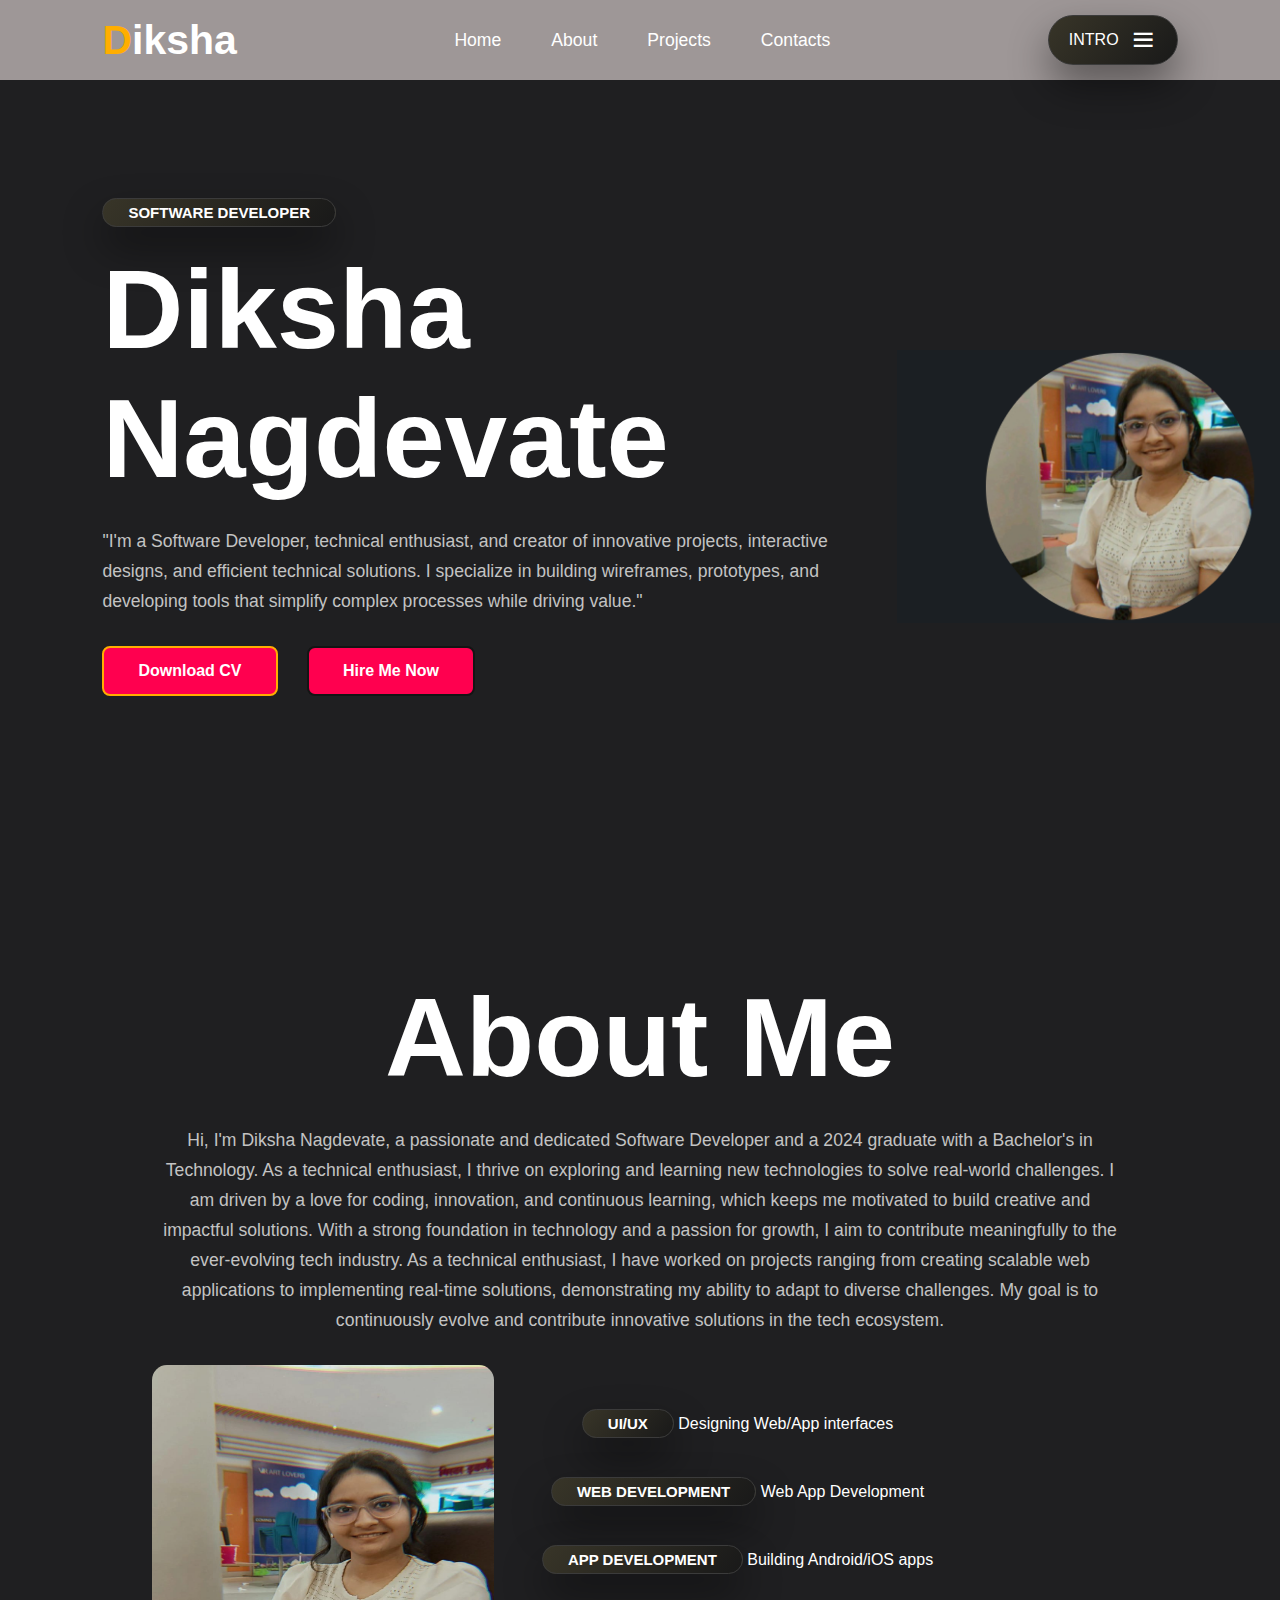
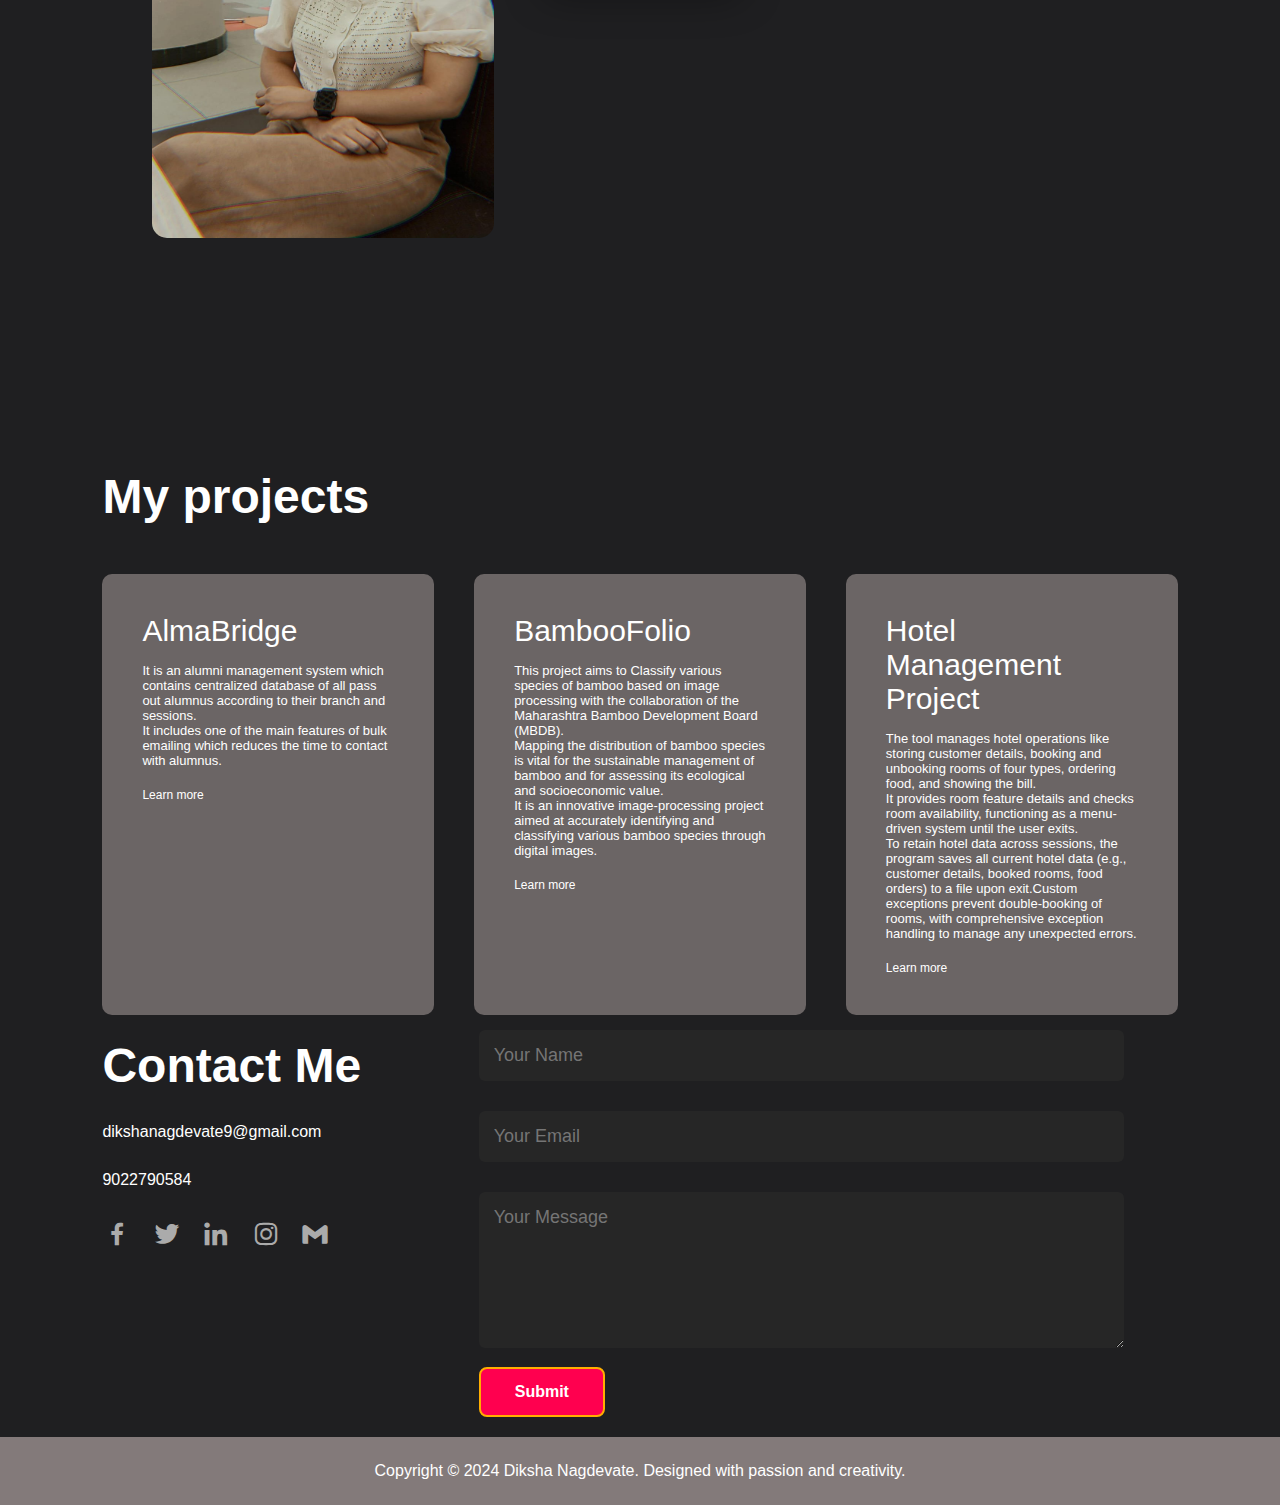
<file: index.html>
<!DOCTYPE html>
<html lang="en">

<head>
    <meta charset="UTF-8">
    <meta name="viewport" content="width=device-width, initial-scale=1.0">
    <title>Document</title>
    <link rel="stylesheet" href="styles.css">
    <link rel="stylesheet" href="https://cdn.jsdelivr.net/npm/boxicons@latest/css/boxicons.min.css">
</head>

<body>
    <header>
        <a1 href="#" class="logo"><span>D</span>iksha</a1>
        <ul class="navbar">
            <li><a href="index.html" class="active">Home</a></li>
            <li><a href="about.html">About</a></li>
            <li><a href="project.html">Projects</a></li>
            <li><a href="contact.html">Contacts</a></li>
        </ul>

        <div class="menu-btn">
            <span>INTRO</span>
            <div class="bx bx-menu" id="menu-icon"> </div>
        </div>
    </header>
    <section class="home">
        <div class="home-text">
            <span>Software Developer</span>
            <h1>Diksha Nagdevate</h1>
            <p>
                "I'm a Software Developer, technical enthusiast, and creator of innovative projects, interactive
                designs, and efficient technical solutions. I specialize in building wireframes, prototypes, and
                developing tools that simplify complex processes while driving value."
            </p>
            <div class="main-class">
                <a href="Diksha_Resume.pdf" download class="btn">Download CV</a>
                <a href="#" class="btn two">Hire Me Now</a>
            </div>
        </div>
        <div class="home-img">
            <img src="background.png">
        </div>
    </section>
    <section>
        <div class="about-section">
            <div class="about-content">

                <div class="home-text">
                    <h1>About Me</h1>
                    <p>Hi, I'm Diksha Nagdevate, a passionate and dedicated Software Developer and a 2024 graduate with
                        a Bachelor's in Technology. As a technical enthusiast, I thrive on exploring and learning new
                        technologies to solve real-world challenges.

                        I am driven by a love for coding, innovation, and continuous learning, which keeps me motivated
                        to build creative and impactful solutions. With a strong foundation in technology and a passion
                        for growth, I aim to contribute meaningfully to the ever-evolving tech industry.
                        As a technical enthusiast, I have worked on projects ranging from creating scalable web
                        applications to implementing real-time solutions, demonstrating my ability to adapt to diverse
                        challenges. My goal is to continuously evolve and contribute innovative solutions in the tech
                        ecosystem.</p>
                    <div class="row">
                        <div class="about-col-1">
                            <img src="background.jpeg" alt="Profile" class="profile-pic">
                        </div>
                        <div class="about-col-2">

                            <ul class="skills">
                                <li><span>UI/UX</span> Designing Web/App interfaces</li>
                                <li><span>Web Development</span> Web App Development</li>
                                <li><span>App Development</span> Building Android/iOS apps</li>
                            </ul>
                        </div>
                    </div>
                </div>
            </div>
        </div>
    </section>
    <section>
        <div class="services">
            <div class="container">
                <div class="sub-title">
                    <h1>My projects</h1>
                </div>
                <div class="services-list">
                    <div>
                        <h2>AlmaBridge</h2>
                        <p>
                        <ul>
                            <li>It is an alumni management system which contains centralized
                                database of all pass out alumnus according to their branch and
                                sessions.</li>

                            <li>It includes one of the main features of bulk emailing which reduces
                                the time to contact with alumnus.
                            </li>
                        </ul>
                        </p>
                        <a href="#">Learn more</a>
                    </div>
                    <div>
                        <h2>BambooFolio</h2>
                        <li>This project aims to Classify various species of bamboo based on
                            image processing with the collaboration of the Maharashtra Bamboo Development Board (MBDB).
                        </li>
                        <li>Mapping the distribution of bamboo species is vital for the
                            sustainable management of bamboo and for assessing its ecological and socioeconomic value.
                        </li>
                        <li>It is an innovative image-processing project aimed at accurately
                            identifying and classifying various bamboo species through digital
                            images.</li>
                        <a href="#">Learn more</a>
                    </div>
                    <div>
                        <h2>Hotel Management Project</h2>
                        <li>The tool manages hotel operations like storing customer details, booking and unbooking rooms
                            of
                            four types, ordering food, and
                            showing the bill.</li>
                        <li>It provides room feature details and checks room availability, functioning as a menu-driven
                            system until the user exits. </li>
                        <li>To retain hotel data across sessions, the program saves all current
                            hotel data (e.g., customer details, booked rooms, food orders) to a file upon exit.Custom
                            exceptions prevent double-booking of rooms, with comprehensive exception handling to manage
                            any
                            unexpected
                            errors.</li>
                        <a href="#">Learn more</a>
                    </div>
                </div>
            </div>
        </div>
    </section>
    <section>
        <div class="contact">
            <div class="row">
                <div class="contact-left">
                    <div class="sub-title">
                        <h1><span>Contact Me</span></h1>
                        <p>dikshanagdevate9@gmail.com</p>
                        <p>9022790584</p>
                        <div class="social-icons">
                            <a href="https://facebook.com"><i class='bx bxl-facebook'></i></a>
                            <a href="https://twitter.com"><i class='bx bxl-twitter'></i></a>
                            <a href="https://linkedin.com"><i class='bx bxl-linkedin'></i></a>
                            <a href="https://instagram.com"><i class='bx bxl-instagram'></i></a>
                            <a href="https://gmail.com"><i class='bx bxl-gmail'></i></a>
                        </div>
                    </div>
                </div>
                <div class="contact-right">
                    <form>
                        <input type="text" name="Name" placeholder="Your Name" required>
                        <input type="email" name="Email" placeholder="Your Email" required>
                        <textarea name="Message" rows="6" placeholder="Your Message"></textarea>
                        <button type="submit" class="btn">Submit</button>
                    </form>
                </div>

            </div>

    </section>
    <div class="copyright">
        <p>Copyright © 2024 Diksha Nagdevate. Designed with passion and creativity.</p>
    </div>


</body>

</html>
</file>
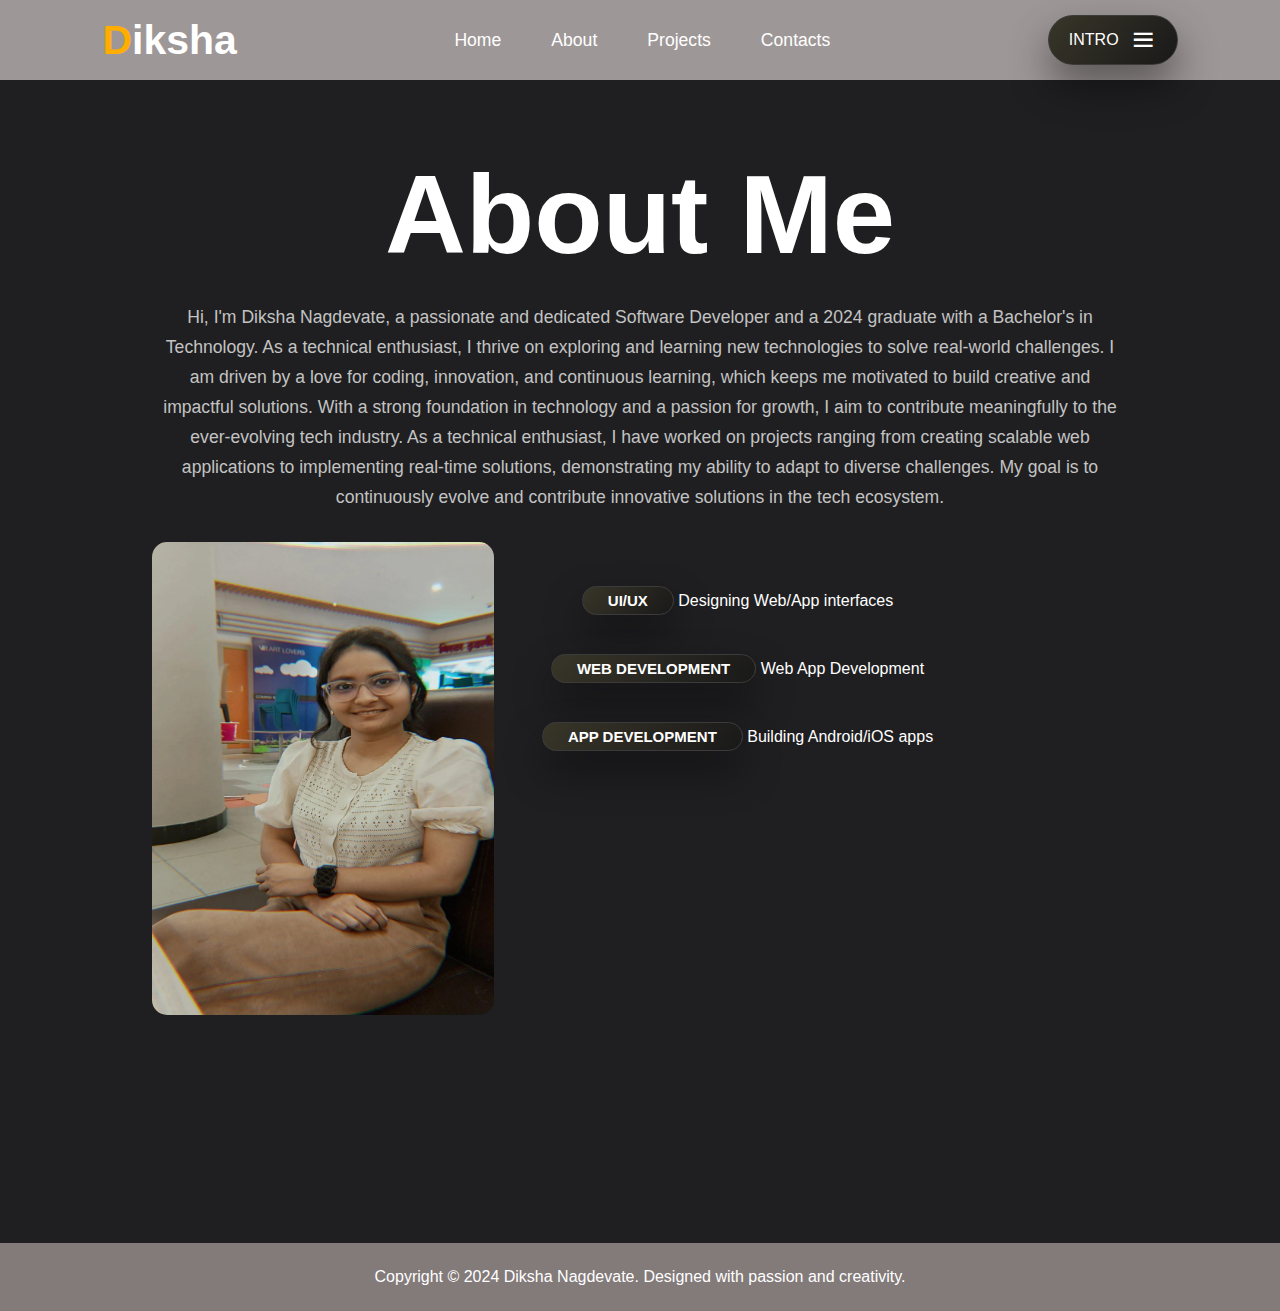
<file: about.html>
<!DOCTYPE html>
<html lang="en">
<head>
    <meta charset="UTF-8">
    <meta name="viewport" content="width=device-width, initial-scale=1.0">
    <title>About Me</title>
    <link rel="stylesheet" href="./styles.css">
    <link rel="stylesheet" href="https://cdn.jsdelivr.net/npm/boxicons@latest/css/boxicons.min.css">
</head>
<style>
    #exm{
        margin-top: 100px;
    }
</style>
<body>
    <header>
        <a1 href="#" class="logo"><span>D</span>iksha</a1>
        <ul class="navbar">
            <li><a href="index.html" class="active">Home</a></li>
            <li><a href="about.html">About</a></li>
            <li><a href="project.html">Projects</a></li>
            <li><a href="contact.html">Contacts</a></li>
        </ul>

        <div class="menu-btn">
            <span>INTRO</span>
            <div class="bx bx-menu" id="menu-icon"> </div>
        </div>
    </header>
    <section>
        <div class="about-section">
            <div class="about-content">

                <div class="home-text">
                    <h1 id="exm">About Me</h1>
                    <p>Hi, I'm Diksha Nagdevate, a passionate and dedicated Software Developer and a 2024 graduate with a Bachelor's in Technology. As a technical enthusiast, I thrive on exploring and learning new technologies to solve real-world challenges.

                        I am driven by a love for coding, innovation, and continuous learning, which keeps me motivated to build creative and impactful solutions. With a strong foundation in technology and a passion for growth, I aim to contribute meaningfully to the ever-evolving tech industry.
                        As a technical enthusiast, I have worked on projects ranging from creating scalable web applications to implementing real-time solutions, demonstrating my ability to adapt to diverse challenges. My goal is to continuously evolve and contribute innovative solutions in the tech ecosystem.</p>
                    <div class="row">
                        <div class="about-col-1">
                            <img src="background.jpeg" alt="Profile" class="profile-pic">
                        </div>
                        <div class="about-col-2">

                            <ul class="skills">
                                <li><span>UI/UX</span> Designing Web/App interfaces</li>
                                <li><span>Web Development</span> Web App Development</li>
                                <li><span>App Development</span> Building Android/iOS apps</li>
                            </ul>
                        </div>
                    </div>
                </div>
            </div>
        </div>
    </section>


<footer>
<div class="copyright">
    <p>Copyright © 2024 Diksha Nagdevate. Designed with passion and creativity.</p>
</div>

</footer>



</body>
</html>
</file>
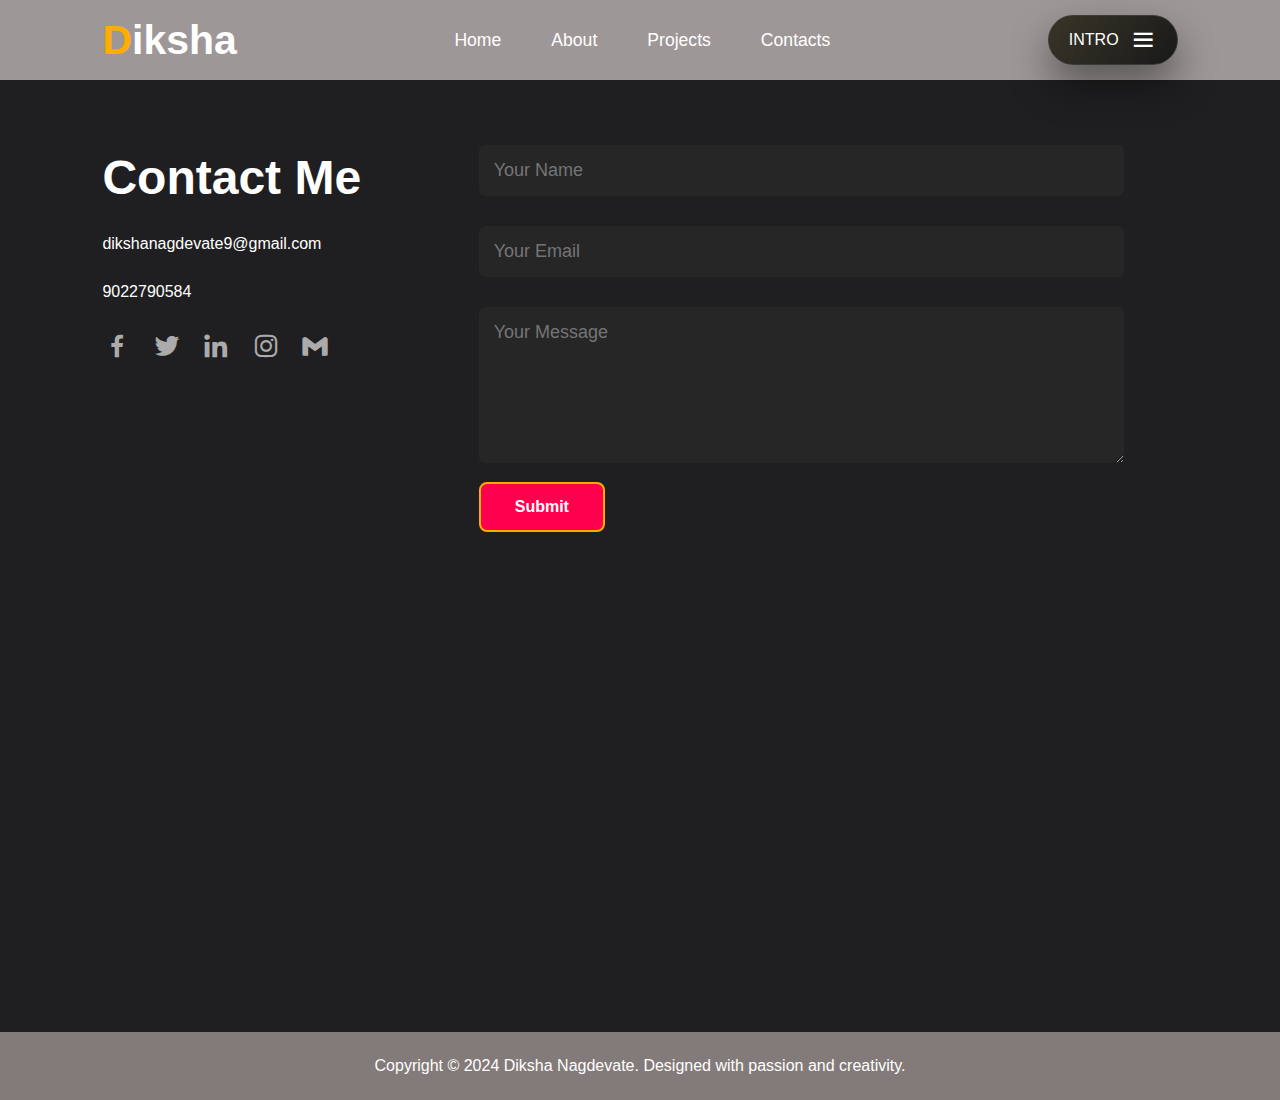
<file: contact.html>
<!DOCTYPE html>
<html lang="en">
<head>
    <meta charset="UTF-8">
    <meta name="viewport" content="width=device-width, initial-scale=1.0">
    <title>Contact Page</title>
    <link rel="stylesheet" href="./styles.css">
    <link rel="stylesheet" href="https://cdn.jsdelivr.net/npm/boxicons@latest/css/boxicons.min.css">
</head>
<style>
    #exm{
        margin-top: 150px;
    }
    .footer{
        margin-top: 500px;
    }
    #right{
        margin-top: 130px;
    }
</style>
<body>
    <header>
        <a1 href="#" class="logo"><span>D</span>iksha</a1>
        <ul class="navbar">
            <li><a href="index.html" class="active">Home</a></li>
            <li><a href="about.html">About</a></li>
            <li><a href="project.html">Projects</a></li>
            <li><a href="contact.html">Contacts</a></li>
        </ul>

        <div class="menu-btn">
            <span>INTRO</span>
            <div class="bx bx-menu" id="menu-icon"> </div>
        </div>
    </header>
    
    <section>
        <div class="contact">
            <div class="row">
                <div class="contact-left">
                    <div class="sub-title">
                        <h1 id="exm"><span>Contact Me</span></h1>
                        <p>dikshanagdevate9@gmail.com</p>
                        <p>9022790584</p>
                        <div class="social-icons">
                            <a href="https://facebook.com"><i class='bx bxl-facebook'></i></a>
                            <a href="https://twitter.com"><i class='bx bxl-twitter'></i></a>
                            <a href="https://linkedin.com"><i class='bx bxl-linkedin'></i></a>
                            <a href="https://instagram.com"><i class='bx bxl-instagram'></i></a>
                            <a href="https://gmail.com"><i class='bx bxl-gmail'></i></a>
                        </div>
                    </div>
                </div>
                <div class="contact-right">
                    <form id="right">
                        <input type="text" name="Name" placeholder="Your Name" required>
                        <input type="email" name="Email" placeholder="Your Email" required>
                        <textarea name="Message" rows="6" placeholder="Your Message"></textarea>
                        <button type="submit" class="btn">Submit</button>
                    </form>
                </div>
            </div>
        </div>

    </section>
    <footer class="footer">
        <div class="copyright">
            <p>Copyright © 2024 Diksha Nagdevate. Designed with passion and creativity.</p>
        </div>
        
    </footer>
</body>
</html>
</file>
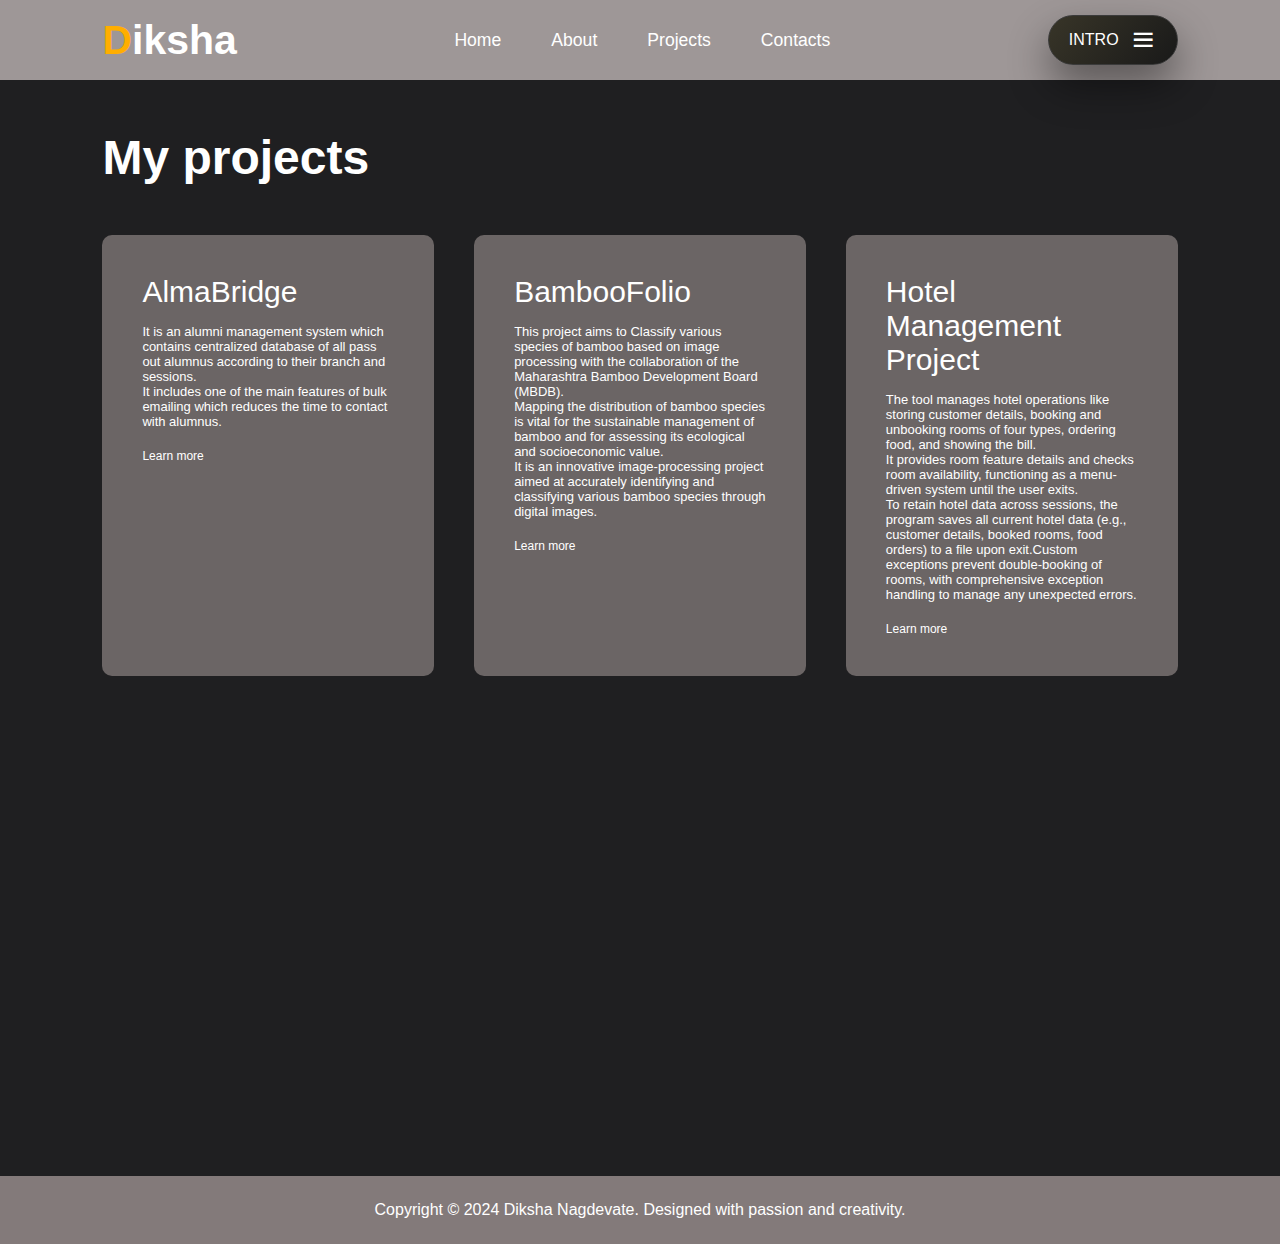
<file: project.html>
<!DOCTYPE html>
<html lang="en">
<head>
    <meta charset="UTF-8">
    <meta name="viewport" content="width=device-width, initial-scale=1.0">
    <title>My Project</title>
    <link rel="stylesheet" href="./styles.css">
    <link rel="stylesheet" href="https://cdn.jsdelivr.net/npm/boxicons@latest/css/boxicons.min.css">
</head>
<style>
    .footer{
        margin-top: 500px;
    }
    #title{
        margin-top: 130px;
    }
</style>
<body>
    <header>
        <a1 href="#" class="logo"><span>D</span>iksha</a1>
        <ul class="navbar">
            <li><a href="index.html" class="active">Home</a></li>
            <li><a href="about.html">About</a></li>
            <li><a href="project.html">Projects</a></li>
            <li><a href="contact.html">Contacts</a></li>
        </ul>

        <div class="menu-btn">
            <span>INTRO</span>
            <div class="bx bx-menu" id="menu-icon"> </div>
        </div>
    </header>

    <section>
        <div class="services">
            <div class="container">
                <div class="sub-title" id="title">
                    <h1>My projects</h1>
                </div>
                <div class="services-list">
                    <div>
                        <h2>AlmaBridge</h2>
                        <p>
                        <ul>
                            <li>It is an alumni management system which contains centralized
                                database of all pass out alumnus according to their branch and
                                sessions.</li>

                            <li>It includes one of the main features of bulk emailing which reduces
                                the time to contact with alumnus.
                            </li>
                        </ul>
                        </p>
                        <a href="#">Learn more</a>
                    </div>
                    <div>
                        <h2>BambooFolio</h2>
                        <li>This project aims to Classify various species of bamboo based on
                            image processing with the collaboration of the Maharashtra Bamboo Development Board (MBDB).
                        </li>
                        <li>Mapping the distribution of bamboo species is vital for the
                            sustainable management of bamboo and for assessing its ecological and socioeconomic value.
                        </li>
                        <li>It is an innovative image-processing project aimed at accurately
                            identifying and classifying various bamboo species through digital
                            images.</li>
                        <a href="#">Learn more</a>
                    </div>
                    <div>
                        <h2>Hotel Management Project</h2>
                        <li>The tool manages hotel operations like storing customer details, booking and unbooking rooms of
                        four types, ordering food, and
                        showing the bill.</li>
                        <li>It provides room feature details and checks room availability, functioning as a menu-driven
                        system until the user exits. </li>
                        <li>To retain hotel data across sessions, the program saves all current
                        hotel data (e.g., customer details, booked rooms, food orders) to a file upon exit.Custom
                        exceptions prevent double-booking of rooms, with comprehensive exception handling to manage any
                        unexpected
                        errors.</li>
                        <a href="#">Learn more</a>
                    </div>
                </div>
            </div>
        </div>
    </section>

    <footer class="footer">
        <div class="copyright">
            <p>Copyright © 2024 Diksha Nagdevate. Designed with passion and creativity.</p>
        </div>
        
    </footer>
</body>
</html>
</file>
<file: styles.css>
*{
    padding: 0;
    margin: 0;
    box-sizing: border-box;
    font-family: 'Rubik' , sans-serif;
    list-style: none;
    text-decoration: none;
}
:root{
    --bg-color: #1f1f21;
    --text-color: #fff;
    --main-color: #ffae00;
    --big-font: 7rem;
    --p-font: 1.1rem;
}
body{
   background: var(--bg-color);
   color: var(--text-color);
   overflow-x: hidden;

}
header{
    position: fixed;
    top: 0;
    right: 0;
    width: 100%;
    z-index:  1000;
    display: flex;
    align-items: center;
    justify-content: space-between;
    padding: 32px 15%;
    background: transparent;
    transition: all ease .45s;
    background-color: rgb(158, 151, 151);
}
.logo{
    color: var(--text-color);
    font-size:41px;
    font-weight: 600;
}
.logo span{
    color: var(--main-color);
}
.navbar{
    display: flex;
}
.navbar a{
    font-size: var(--p-font);
    font-weight: 500;
    color: var(--text-color);
    margin: 0 25px;
    transition: all ease .50s;
}
.navbar a:hover{
    color: var(--main-color);
}
.navbar a:active{
    color: var(--main-color);
}
.menu-btn{
    background: linear-gradient(130.08deg, #383528 0%, #191919 100%);
    box-shadow: 0px 20px 40px #00000070;
    border : 1px solid #3b3b3b;
    padding: 10px 20px;
    border-radius: 100px;
    display : flex;
    align-items : center;
    cursor: pointer;

}
#menu-icon{
    font-size:28px;
    margin-left:10px;
    z-index: 6;
}
section{
    padding: 0 15%;
    
}
.home{
    position:relative;
    width: 100%;
    height: 100vh;
    display: flex;
    align-items: center;
    justify-content: space-between;
    gap: 30px;
}
.home-img{
    width: 730px;
    height: 730px;
}
.home-img img{
    width: 170%;
    height: 110%;
    object-fit: contain;
}
.home-text span{
        padding : 5px 25px;
        background: linear-gradient(130.08deg, #383528 0%, #191919 100%);
        box-shadow: 0px 20px 40px #00000070;
        border : 1px solid #3b3b3b;
        border-radius: 100px;
        color: var(--text-color);
        font-weight: 700;
        font-size: 15px;
        text-transform: uppercase;
}
.home-text h1{
    font-size: var(--big-font);
    margin:23px 0;
}
.home-text p{
    font-size: var(--p-font);
    font-weight: 400;
    color: #c3c3c3;
    line-height: 30px;
    margin-bottom: 30px;
}
.btn{
    display: inline-block;
    padding: 14px 34px;
    background:var(--main-color);
    color: var(--text-color);
    border: 2px solid var(--main-color);
    font-size: 16px;
    font-weight: 600;
    border-radius: 8px;
    transition: all 0.6s ease-in-out;
}
.btn:hover{
    transform: translateY(-5px);
    background:transparent;
    color : var(--main-color)
}
.two{
    background:#141414;
    border: 2px solid #141414;
    color: var(--text-color);
    margin-left: 25px;
}
.two:hover{
    color: #141414;
    background: var(--text-color);
    border: 2px solid var(--text-color);
}
.share{
    position: absolute;
    bottom: 3rem;
    left: 15%;
    display:flex;
    align-items:center;
}
.share p{
    font-size: 17px;
    color: var(--text-color);
    margin-right: 25px;
}

.social i{
    display: inline-flex;
    align-items: center;
    justify-content: center;
    height: 45px;
    width: 45px;
    background: linear-gradient(130.08deg, #383528 0%, #191919 100%);
    box-shadow: 0px 20px 40px #00000070;
    border : 1px solid #3b3b3b;
    border-radius: 50%;
    color: var(--text-color);
    font-size: 20px;
    margin: 0 7px;
    transition:all 0.6s ease-in-out;

}
.social i:hover{
    transform:translateY(-10px);
}
@media (max-width: 1850px)
{
    header{
        padding: 15px 8%;
        transition: .2s;
    }
    section{
        padding:0 8%;
        transition: .2s;
    }
    .share{
        left: 8%;
        transition: .2s;
    }
}
/*@media (min-width: 1370px)
{
    header{
        padding: 15px 4%;
        transition: .2s;
    }
    section{
        padding:0 4%;
        transition: .2s;
    }
    .share{
        left: 4%;
        transition: .2s;
    }
    :root{
    --big-font: 7rem;
    --p-font: 1.1rem;
    }*/
@media(max-width:950px)
{
    .share{
        display:none;
    }
    section{
        padding: 70px 4%;
    }
    header{
        padding: 11px 4%;
        background: #2d2d2d;
    }
    .home{
        height: auto;
        display: flex;
        flex-wrap:wrap;
    }
    .home-text{
        order:2;
    }
}
@media(max-width:850px){
    .navbar{
        position: absolute;
        width: 100%;
        height: 100vh;
        padding: 40px 50px;
        top: 0;
        bottom: 0;
        right: 0;
        left: 0;
        display: flex;
        flex-direction: column;
        background: #2d2d2d;
        transition: all 0.4s ease-in-out;
    }
    .navbar a{
        display: flex;
        color: #c3c3c3;
        padding: 0px;
        margin: 0px 0px 40px 0px;
        font-size: 2rem;
        font-weight: 400px;
    }
    .navbar.open{
        left: 0;
    }
}
@media(max-width:500px)
{
    :root{
        --big-font:4rem;
        --p-font: 15px;
        transition: .2s;
    }
    .btn{
        padding: 9px 28px;
    }
}
.home-img img{
    animation: imgg 2s ease-in-out infinite;
    animation-delay: 2s;
}
@keyframes imgg{
        0%{
            transform: translateY(0px);
        }
        50%{
            transform: translateY(-22px);
        }
        100%{
            transform: translateY(0);
        }

}
.about-section, .services-section, .contact-section {
    padding: 50px;
    text-align: center;
  }
  
  .profile-pic {
    width: 250px;
    
    margin-bottom: 20px;
  }
  
  .about-content {
    display: flex;
    align-items: center;
    justify-content: center;
    flex-wrap: wrap;
  }
  
  .about-text {
    max-width: 600px;
    margin-left: 20px;
  }
  
  .skills {
    list-style: none;
    padding: 0;
    
  }
  
  .skills li {
    margin: 50px 0;
    
  }
  .about-text h1{
    font-size: 3rem;
    font-family: sans-serif;
    justify-content: space-between;
  }
  .row{
    display: flex;
    flex-wrap: wrap;
    
  }
  .about-col-1{
    flex-basis:35%;

  }
  .about-col-1 img{
    width: 100%;
    border-radius: 15px;
    height: 75%;
  }
  .about-col-2{
    flex-basis: 50%;
  }
  
  #services{
    padding: 30px 0;
  }
  .services-list{
    display: grid;
    grid-template-columns: repeat(auto-fit,minmax(250px,1fr));
    grid-gap:40px;
    margin-top: 50px;
  }
  .services-list div{
        background-color: rgb(107, 101, 101);
        padding: 40px;
        font-size: 13px;
        font-weight: 300px;
        border-radius: 10px;
        transition: background 0.5s, transform 0.5s;
  }
  .services-list div h2{
    font-size:30px;
    font-weight: 500;
    margin-bottom: 15px;
  }
  .services-list div a{
    text-decoration: none;
    color: white;
    font-size: 12px;
    margin-top: 20px;
    display: inline-block;
  }
  .services-list div:hover{
    background: #ff004f;
    transform: translateY(-10px);
  }
  .sub-title h1{
    font-size: 3rem;

    margin:23px 0;
  }
  .contact-left{
    flex-basis: 35%;
  }
  .contact-right{
    flex-basis: 60%;
  }
  .contact-left p{
    margin-top: 30px;
  }
  .contact-left p i{
    color:#ff004f;
    margin-right:15px;
    font-size: 25px;
  }
  .social-icons{
    margin-top: 30px;
  }
  .social-icons a{
    text-decoration: none;
    font-size: 30px;
    margin-right: 15px;
    color: #ababab;
    display: inline-block;
    transition: transform 0.5s;
  }
  .social-icons a:hover{
    color: #ff004f;
    transform: translateY(-5px);
  }
  .btn{
     display: inline-block;
     background: #ff004f;

  }
  .contact-right form{
        width: 100%;
  }
  form input,form textarea{
    width: 100%;
    border: 0;
    outline: none;
    background: #262626;
    padding: 15px;
    margin: 15px 0;
    color: #fff;
    font-size: 18px;
    border-radius: 6px;
  }
  .copyright{

    width: 100%;
    text-align: center;
    padding: 25px 0;
    background: #837a7a;
    font-weight: 300;
    margin-top: 20px;

  }
</file>
